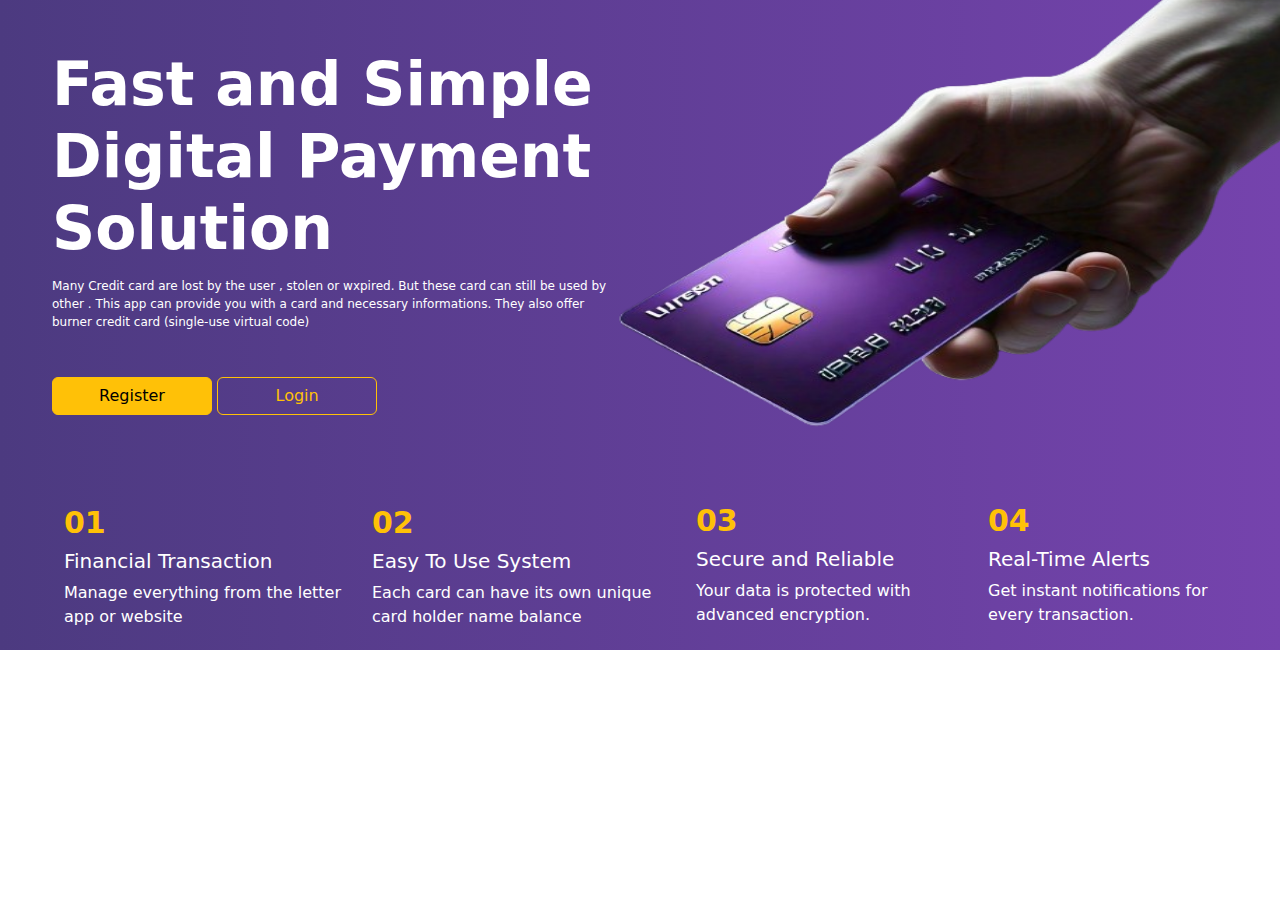
<file: index.html>
<!DOCTYPE html>
<html lang="en">
<head>
    <meta charset="UTF-8">
    <meta name="viewport" content="width=device-width, initial-scale=1.0">
    <title>MyBank</title>
    <link href="https://cdn.jsdelivr.net/npm/bootstrap@5.3.3/dist/css/bootstrap.min.css" rel="stylesheet" integrity="sha384-QWTKZyjpPEjISv5WaRU9OFeRpok6YctnYmDr5pNlyT2bRjXh0JMhjY6hW+ALEwIH" crossorigin="anonymous">
    <script src="https://cdn.jsdelivr.net/npm/bootstrap@5.3.3/dist/js/bootstrap.bundle.min.js" integrity="sha384-YvpcrYf0tY3lHB60NNkmXc5s9fDVZLESaAA55NDzOxhy9GkcIdslK1eN7N6jIeHz" crossorigin="anonymous"></script>

    <!-- css -->
    <link rel="stylesheet" href="./style.css">
</head>
<body>
    
    <div class="container-fluid " id="main">
        <div class="row pt-5">
          <div class="col-6">
                <h2 id="fast">Fast and Simple <br> 
                    Digital Payment <br>
                    Solution</h2>
                <p id="para">Many Credit card are lost by the user , stolen or wxpired.
                     But these card can still be used by other . 
                    This app can provide you with a card and necessary informations. 
                    They also offer burner credit card (single-use virtual code)
                </p>

                <button id="buttonmain" onclick="redirectRegister()" class="button1 btn btn-warning">Register</button>
                <button onclick="redirectLogin()" class="button1 btn btn-outline-warning">Login</button>

                <div class="container " id="description">
                    <div class="row">
                        <div class="col">
                            <h3 class=" yellow text-warning">01</h3>
                            <h5>Financial Transaction</h5>
                            <p>Manage everything from the letter app or website</p>
                        </div>
                        <div class="col">
                            <h3 class="yellow text-warning">02</h3>
                            <h5 >Easy To Use System</h5>
                            <p>Each card can have its own unique card holder name balance</p>
                        </div>
                    </div>
                </div>
            </div>
            <div class="col-6 ">
                <img id="handcard" width="700" height="525" src="./atmcard2-removebg-preview.png" alt="card png">
                <div class="container ">
                    <div class="row" id="desc2">
                        <div class="col">
                            <h3 class=" yellow text-warning">03</h3>
                            <h5>Secure and Reliable</h5>
                            <p>Your data is protected with advanced encryption.</p>
                        </div>
                        <div  class="col">
                            <h3 class="yellow text-warning">04</h3>
                            <h5 >Real-Time Alerts</h5>
                            <p>Get instant notifications for every transaction.</p>
                        </div>
                    </div>
                </div>
          </div>
        </div>
      </div>
</body>
<script src="./script.js"></script>
</html>
</file>
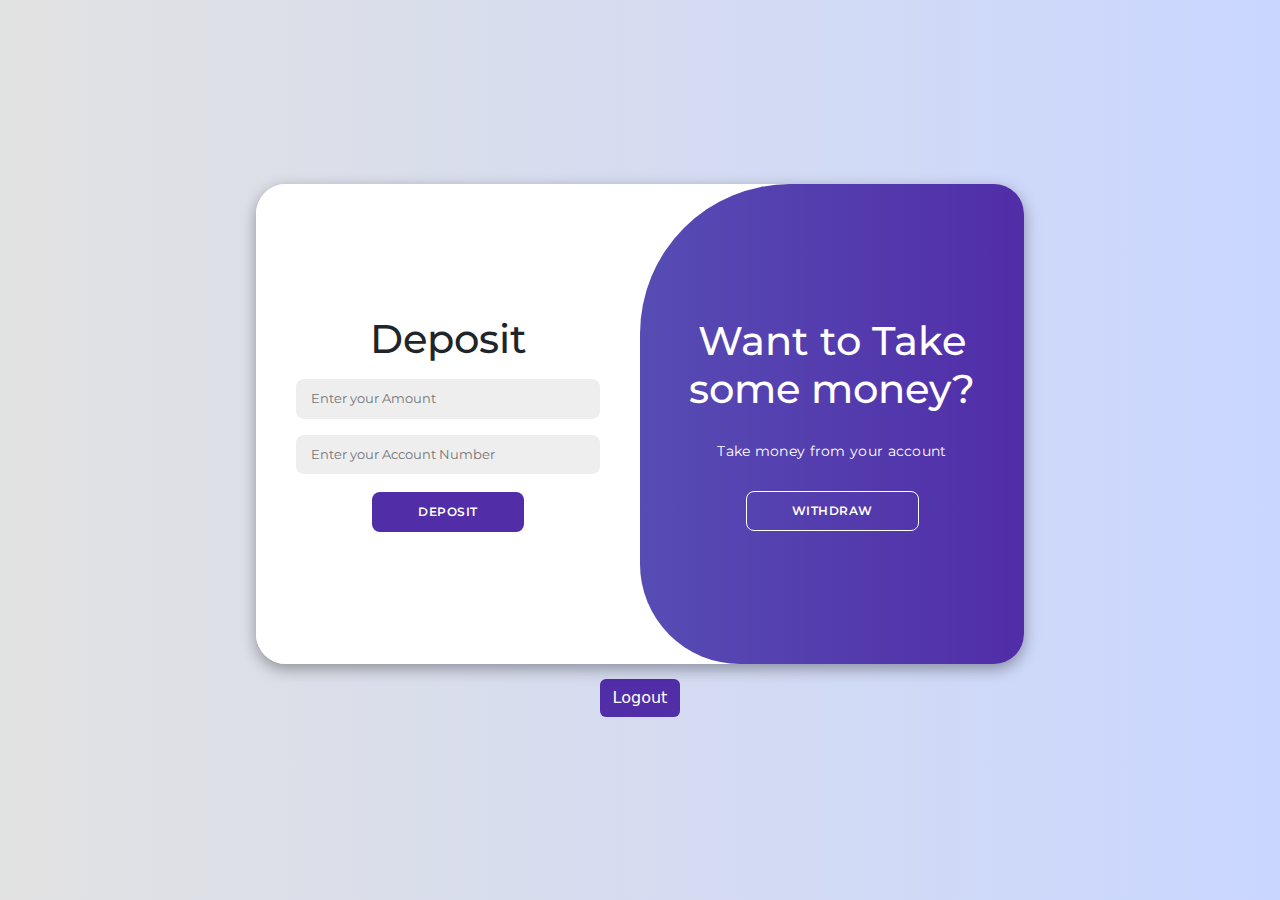
<file: transaction.html>
<!DOCTYPE html>
<html lang="en">
<head>
    <meta charset="UTF-8">
    <meta name="viewport" content="width=device-width, initial-scale=1.0">
    <title>Dashbord</title>
    <link href="https://cdn.jsdelivr.net/npm/bootstrap@5.3.3/dist/css/bootstrap.min.css" rel="stylesheet" integrity="sha384-QWTKZyjpPEjISv5WaRU9OFeRpok6YctnYmDr5pNlyT2bRjXh0JMhjY6hW+ALEwIH" crossorigin="anonymous">
    <script src="https://cdn.jsdelivr.net/npm/bootstrap@5.3.3/dist/js/bootstrap.bundle.min.js" integrity="sha384-YvpcrYf0tY3lHB60NNkmXc5s9fDVZLESaAA55NDzOxhy9GkcIdslK1eN7N6jIeHz" crossorigin="anonymous"></script>

    <!-- css -->
    <link rel="stylesheet" href="./transaction.css">
</head>
<body>
    
        <div class="container" id="container">
            <div class="form-container sign-up">
                <form>
                    <h1>Withdraw</h1>
                    <input type="text" id="withdrawAmt" placeholder="Enter your Amount">
                    <input type="text" id="withdrawAccno" placeholder="Enter your Account Number">
                    <button id="withdrawBtn" >Withdraw</button>
                    <div id="result1">
                                
                    </div>
                </form>
            </div>
            <div class="form-container sign-in">
                <form>
                    <h1>Deposit</h1>
                    <input type="text" id="amt" placeholder="Enter your Amount">
                    <input type="text" id="depositeAccno" placeholder="Enter your Account Number">
                    <button id="depositBtn" >Deposit</button>
                        <div id="result">

                        </div>
                </form>
            </div>
            <div class="toggle-container">
                <div class="toggle">
                    <div class="toggle-panel toggle-left">
                        <h1>Want to Deposit?</h1>
                        <p>Add money to your Account</p>
                        <button class="hidden" id="login">Deposit</button>
                    </div>
                    <div class="toggle-panel toggle-right">
                        <h1>Want to Take some money?</h1>
                        <p>Take money from your account</p>
                        <button class="hidden" id="register">withdraw</button>
                    </div>
                </div>
            </div>
        </div>   
    
        <button onclick="logout()" id="logoutbtn" class="btn ">Logout</button>
</body>
<script src="./transaction.js"></script>
</html>
</file>
<file: style.css>
#main{
    height: 650px;
    background: linear-gradient(to right,#4c3a80,#7543ad);
    color: white;
}

#fast{
    font-size: 60px;
    padding-left: 40px;
    font-weight: 800;
}

#handcard{
    margin-top: -70px;
    margin-left: -55px;
}

#para{
    padding-top: 5px;
    padding-left: 40px;
    font-size: 12px;
    width: 600px;
}

.button1{
    width: 160px;
    margin-top: 30px;
}

#desc2{
    margin-left: 20px;
    
}

#buttonmain{
    margin-left: 40px;
}

#description{
    margin-left: 40px;
    padding-top: 90px;
}

.yellow{
    font-size: 30px;
    font-weight: 900;
}


/* register page */
#Register{
    height: 650px;
    background: linear-gradient(to right,#4c3a80,#7543ad);
    color: white;   
}

#registerLogo{
    margin-left: 180px;
}

#registerField{
    margin-left: -5px;
}

.registerInput{
    width: 300px;
    margin-top: 15px;
}

#registerHead1{
    padding-top: 180px;
}

#buttonRegister1{
    width: 130px;
    margin-top: 25px;
}

#buttonRegister2{
    width: 100px;
    margin-top: 25px;
    margin-left: 5px;
}



/* login page */
#loginMainContainer{
    height: 650px;
    background: linear-gradient(to right,#d2d3d3,#ffffff);
    color: white; 
    align-content: center;
}

#loginSubContianer{
    background: linear-gradient(to right,#4c3a80,#7543ad);
    height: 500px;
    box-shadow: 2px 2px 20px 2px black;
    border-radius: 25px;
}

#loginField{
    padding-top: 120px;
}

#loginImage{
    margin-left: 150px;
}
</file>
<file: transaction.css>
@import url('https://fonts.googleapis.com/css2?family=Montserrat:wght@300;400;500;600;700&display=swap');

*{
    margin: 0;
    padding: 0;
    box-sizing: border-box;
    font-family: 'Montserrat', sans-serif;
}

body{
    background-color: #c9d6ff;
    background: linear-gradient(to right, #e2e2e2, #c9d6ff);
    display: flex;
    align-items: center;
    justify-content: center;
    flex-direction: column;
    height: 100vh;
}

.container{
    background-color: #fff;
    border-radius: 30px;
    box-shadow: 0 5px 15px rgba(0, 0, 0, 0.35);
    position: relative;
    overflow: hidden;
    width: 768px;
    max-width: 100%;
    min-height: 480px;
}

.container p{
    font-size: 14px;
    line-height: 20px;
    letter-spacing: 0.3px;
    margin: 20px 0;
}

.container span{
    font-size: 12px;
}

.container a{
    color: #333;
    font-size: 13px;
    text-decoration: none;
    margin: 15px 0 10px;
}

.container button{
    background-color: #512da8;
    color: #fff;
    font-size: 12px;
    padding: 10px 45px;
    border: 1px solid transparent;
    border-radius: 8px;
    font-weight: 600;
    letter-spacing: 0.5px;
    text-transform: uppercase;
    margin-top: 10px;
    cursor: pointer;
}

.container button.hidden{
    background-color: transparent;
    border-color: #fff;
}

.container form{
    background-color: #fff;
    display: flex;
    align-items: center;
    justify-content: center;
    flex-direction: column;
    padding: 0 40px;
    height: 100%;
}

.container input{
    background-color: #eee;
    border: none;
    margin: 8px 0;
    padding: 10px 15px;
    font-size: 13px;
    border-radius: 8px;
    width: 100%;
    outline: none;
}

.form-container{
    position: absolute;
    top: 0;
    height: 100%;
    transition: all 0.6s ease-in-out;
}

.sign-in{
    left: 0;
    width: 50%;
    z-index: 2;
}

.container.active .sign-in{
    transform: translateX(100%);
}

.sign-up{
    left: 0;
    width: 50%;
    opacity: 0;
    z-index: 1;
}

.container.active .sign-up{
    transform: translateX(100%);
    opacity: 1;
    z-index: 5;
    animation: move 0.6s;
}

@keyframes move{
    0%, 49.99%{
        opacity: 0;
        z-index: 1;
    }
    50%, 100%{
        opacity: 1;
        z-index: 5;
    }
}

.social-icons{
    margin: 20px 0;
}

.social-icons a{
    border: 1px solid #ccc;
    border-radius: 20%;
    display: inline-flex;
    justify-content: center;
    align-items: center;
    margin: 0 3px;
    width: 40px;
    height: 40px;
}

.toggle-container{
    position: absolute;
    top: 0;
    left: 50%;
    width: 50%;
    height: 100%;
    overflow: hidden;
    transition: all 0.6s ease-in-out;
    border-radius: 150px 0 0 100px;
    z-index: 1000;
}

.container.active .toggle-container{
    transform: translateX(-100%);
    border-radius: 0 150px 100px 0;
}

.toggle{
    background-color: #512da8;
    height: 100%;
    background: linear-gradient(to right, #5c6bc0, #512da8);
    color: #fff;
    position: relative;
    left: -100%;
    height: 100%;
    width: 200%;
    transform: translateX(0);
    transition: all 0.6s ease-in-out;
}

.container.active .toggle{
    transform: translateX(50%);
}

.toggle-panel{
    position: absolute;
    width: 50%;
    height: 100%;
    display: flex;
    align-items: center;
    justify-content: center;
    flex-direction: column;
    padding: 0 30px;
    text-align: center;
    top: 0;
    transform: translateX(0);
    transition: all 0.6s ease-in-out;
}

.toggle-left{
    transform: translateX(-200%);
}

.container.active .toggle-left{
    transform: translateX(0);
}

.toggle-right{
    right: 0;
    transform: translateX(0);
}

.container.active .toggle-right{
    transform: translateX(200%);
}

#logoutbtn{
    background-color: #512da8;
    color: white;
    margin-top: 15px;
}
</file>
